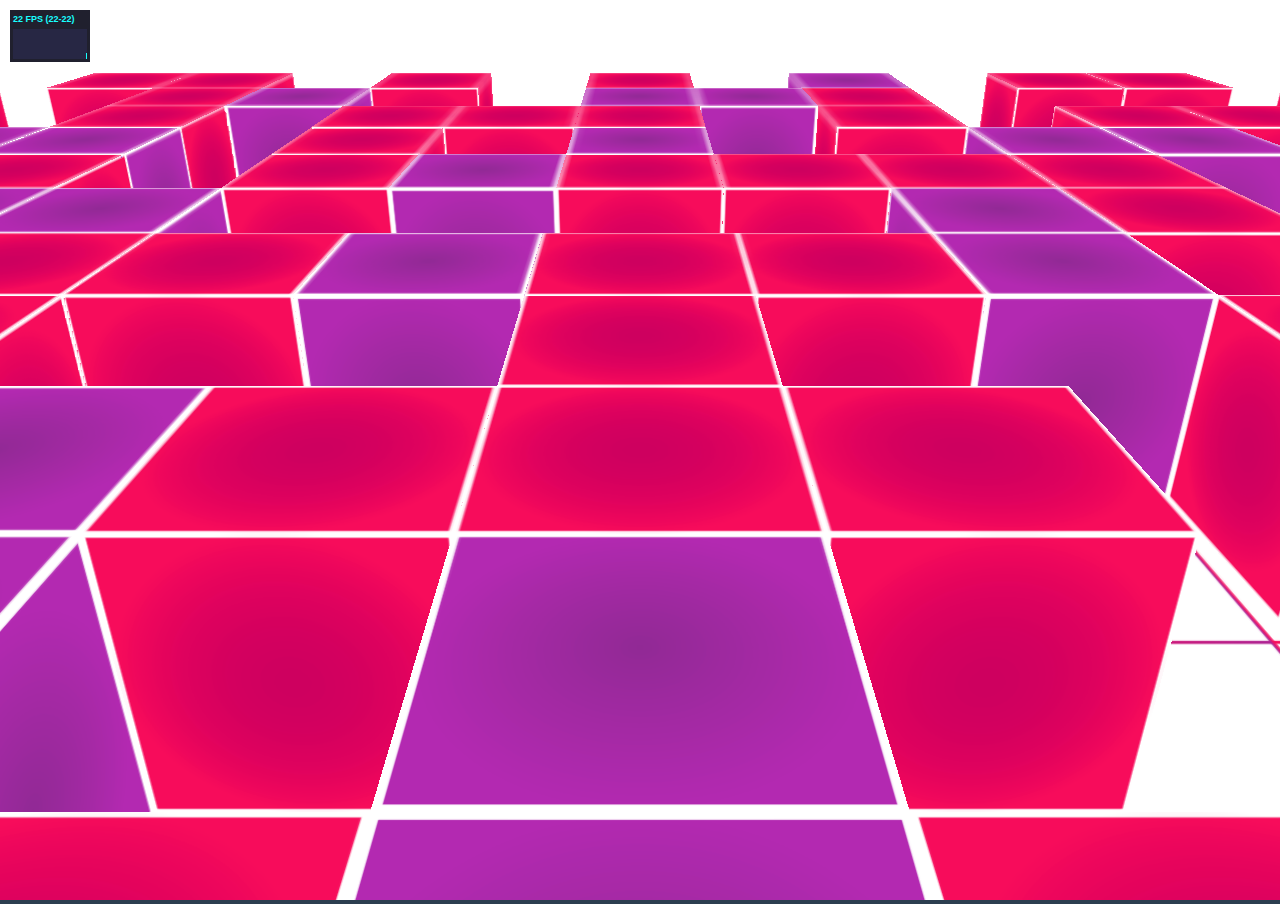
<file: ModTextura/Casa/index.html>
<!DOCTYPE html>
<html lang="en">
<head>
	<meta charset="UTF-8">
	<meta name="viewport" content="width=device-width, initial-scale=1.0">
	<meta http-equiv="X-UA-Compatible" content="ie=edge">
	<title>Textures, UV Mapping and Three UI</title>
	<link rel="stylesheet" href="css/stylesheet.css">
    <script src="../three.js-master/build/three.min.js"></script>
    <script src="../libs/OrbitControls.js"></script>
    <script src="../libs/Stats.js"></script>
    <script src="../libs/Pabhoz/Utilities.js"></script>
</head>
<body onload="webGLStart()">
	<div id="app">
        <canvas id="appCanvas" width="100%" height="100%"></canvas>
	</div>
	<script src="src/app.js"></script>
</body>
</html>
</file>
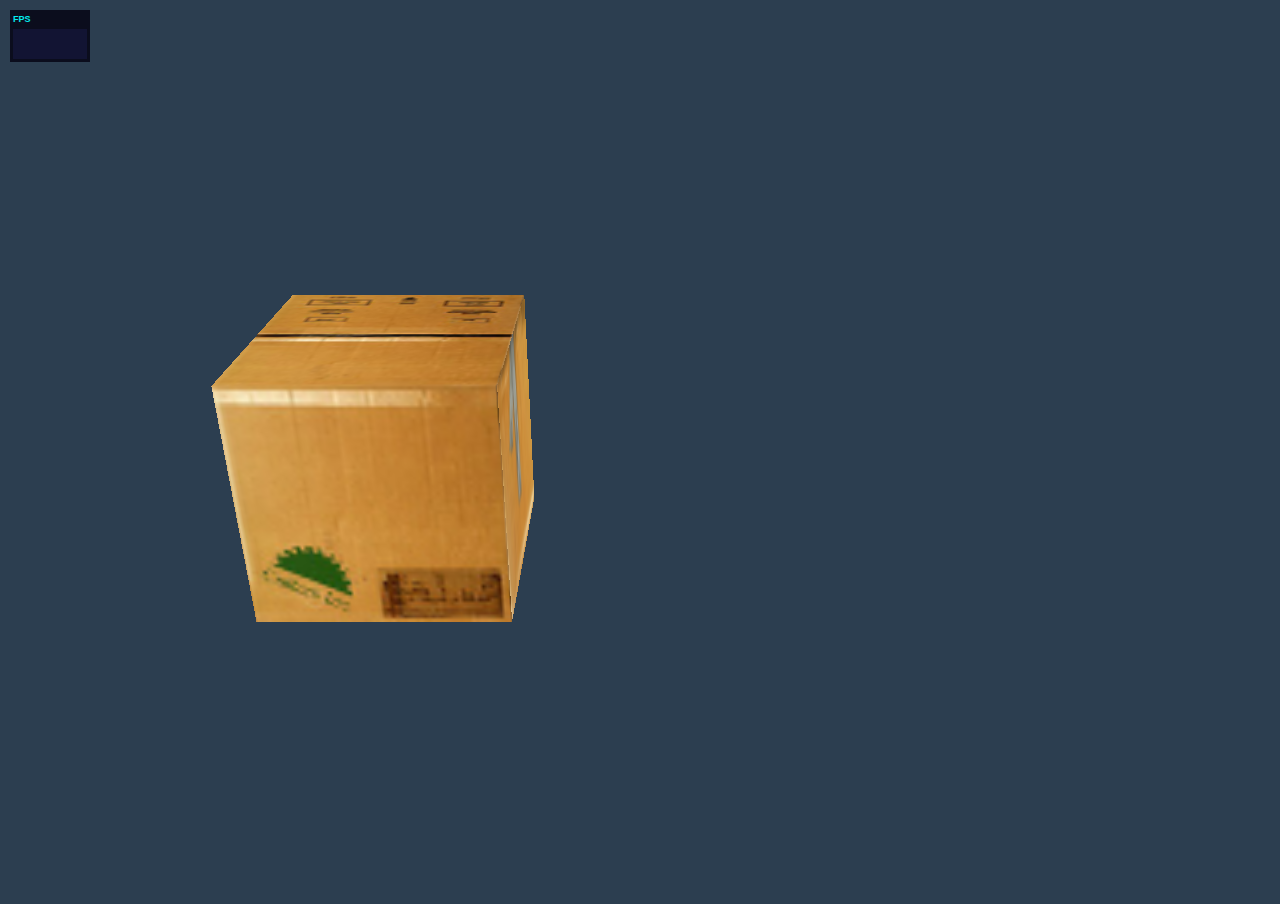
<file: ModTextura/Casa/3cubos/index.html>
<!DOCTYPE html>
<html lang="en">
<head>
	<meta charset="UTF-8">
	<meta name="viewport" content="width=device-width, initial-scale=1.0">
	<meta http-equiv="X-UA-Compatible" content="ie=edge">
	<title>Textures, UV Mapping and Three UI</title>
	<link rel="stylesheet" href="css/stylesheet.css">
    <script src="../../three.js-master/build/three.min.js"></script>
    <script src="../../libs/OrbitControls.js"></script>
    <script src="../../libs/Stats.js"></script>
    <script src="../../libs/Pabhoz/Utilities.js"></script>
</head>
<body onload="webGLStart()">
	<div id="app">
        <canvas id="appCanvas" width="100%" height="100%"></canvas>
	</div>
	<script src="src/app.js"></script>
</body>
</html>
</file>
<file: ModTextura/Casa/css/stylesheet.css>
:root{
    --bg-color: #2c3e50;
}

*{
    margin: 0;
    box-sizing: border-box;
}

body{
    display: flex;
    font-family: Arial, Helvetica, sans-serif;
    color: #2c3e50;
    overflow-y: hidden;
    background: var(--bg-color);
}

#app{
    width: 100vw;
    height: 100vh;
    background: var(--bg-color);
}
</file>
<file: ModTextura/Casa/3cubos/css/stylesheet.css>
:root{
    --bg-color: #2c3e50;
}

*{
    margin: 0;
    box-sizing: border-box;
}

body{
    display: flex;
    font-family: Arial, Helvetica, sans-serif;
    color: #2c3e50;
    overflow-y: hidden;
    background: var(--bg-color);
}

#app{
    width: 100vw;
    height: 100vh;
    background: var(--bg-color);
}
</file>
